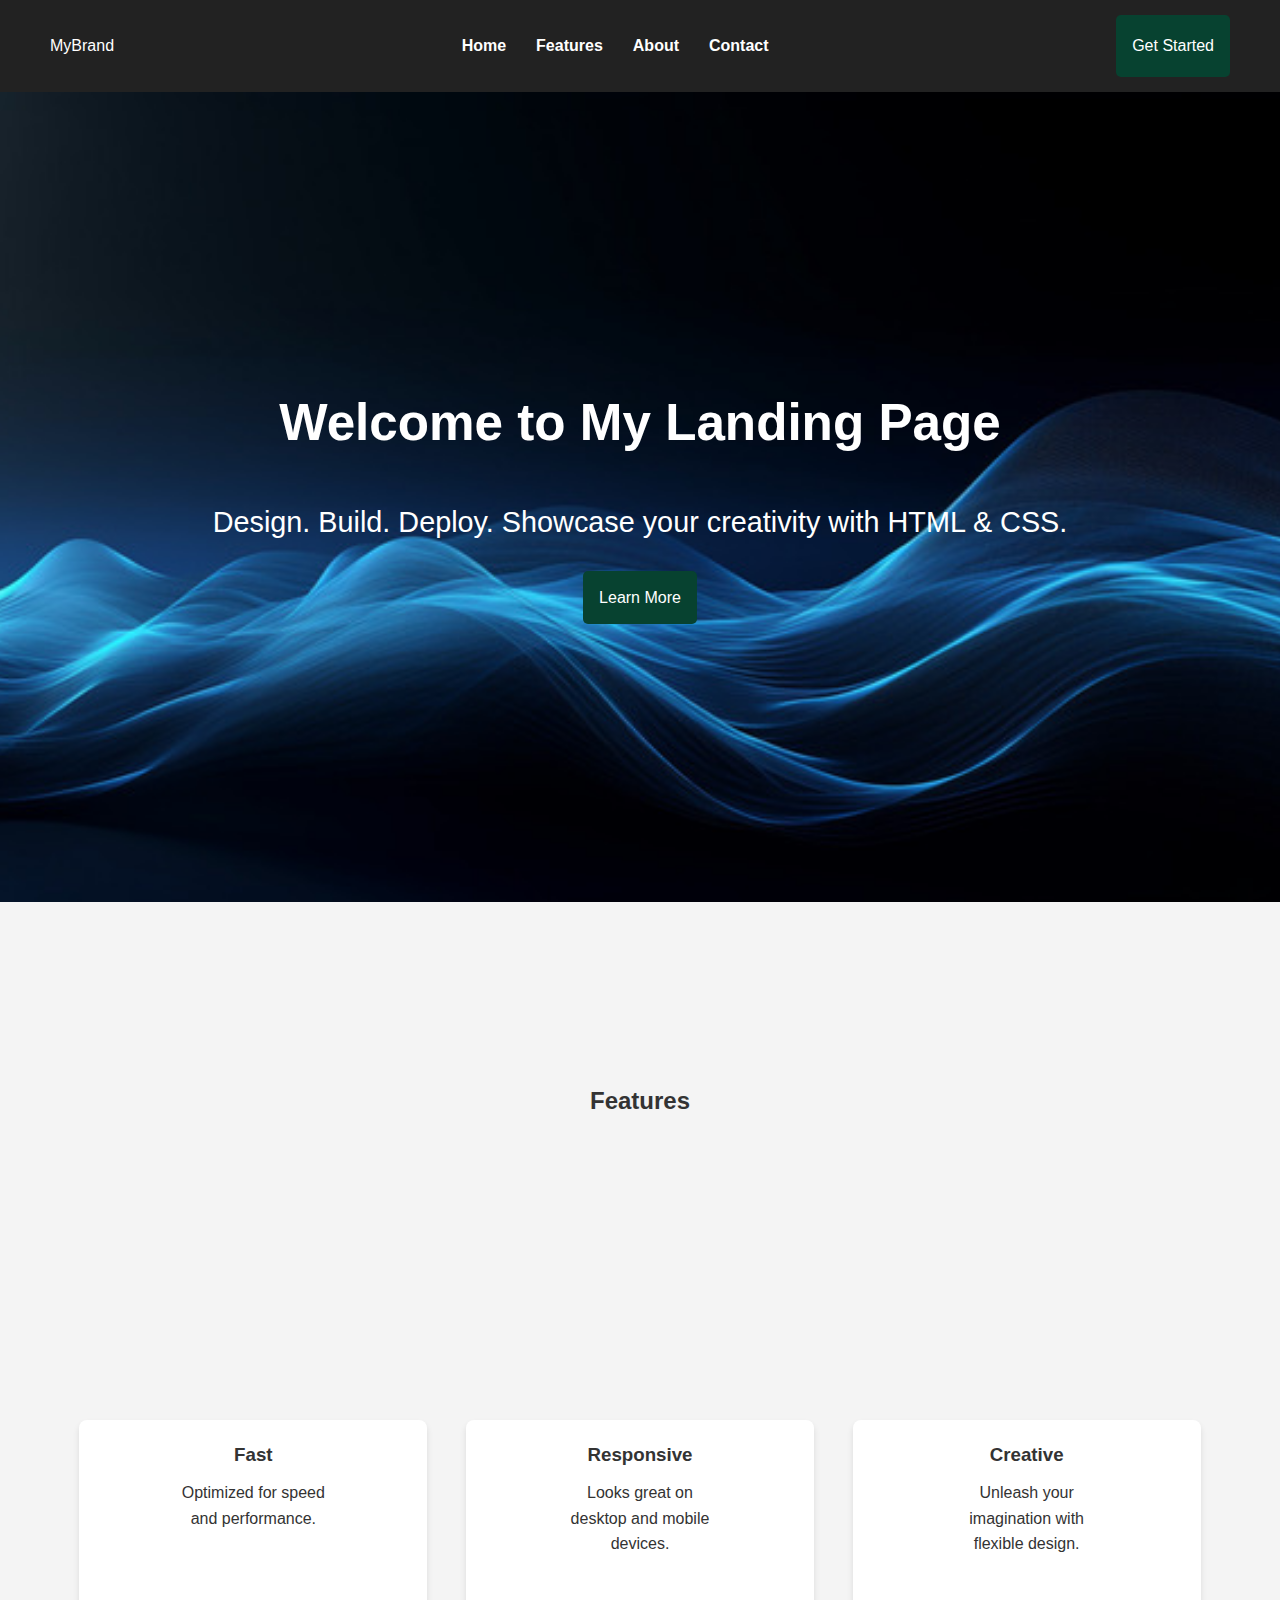
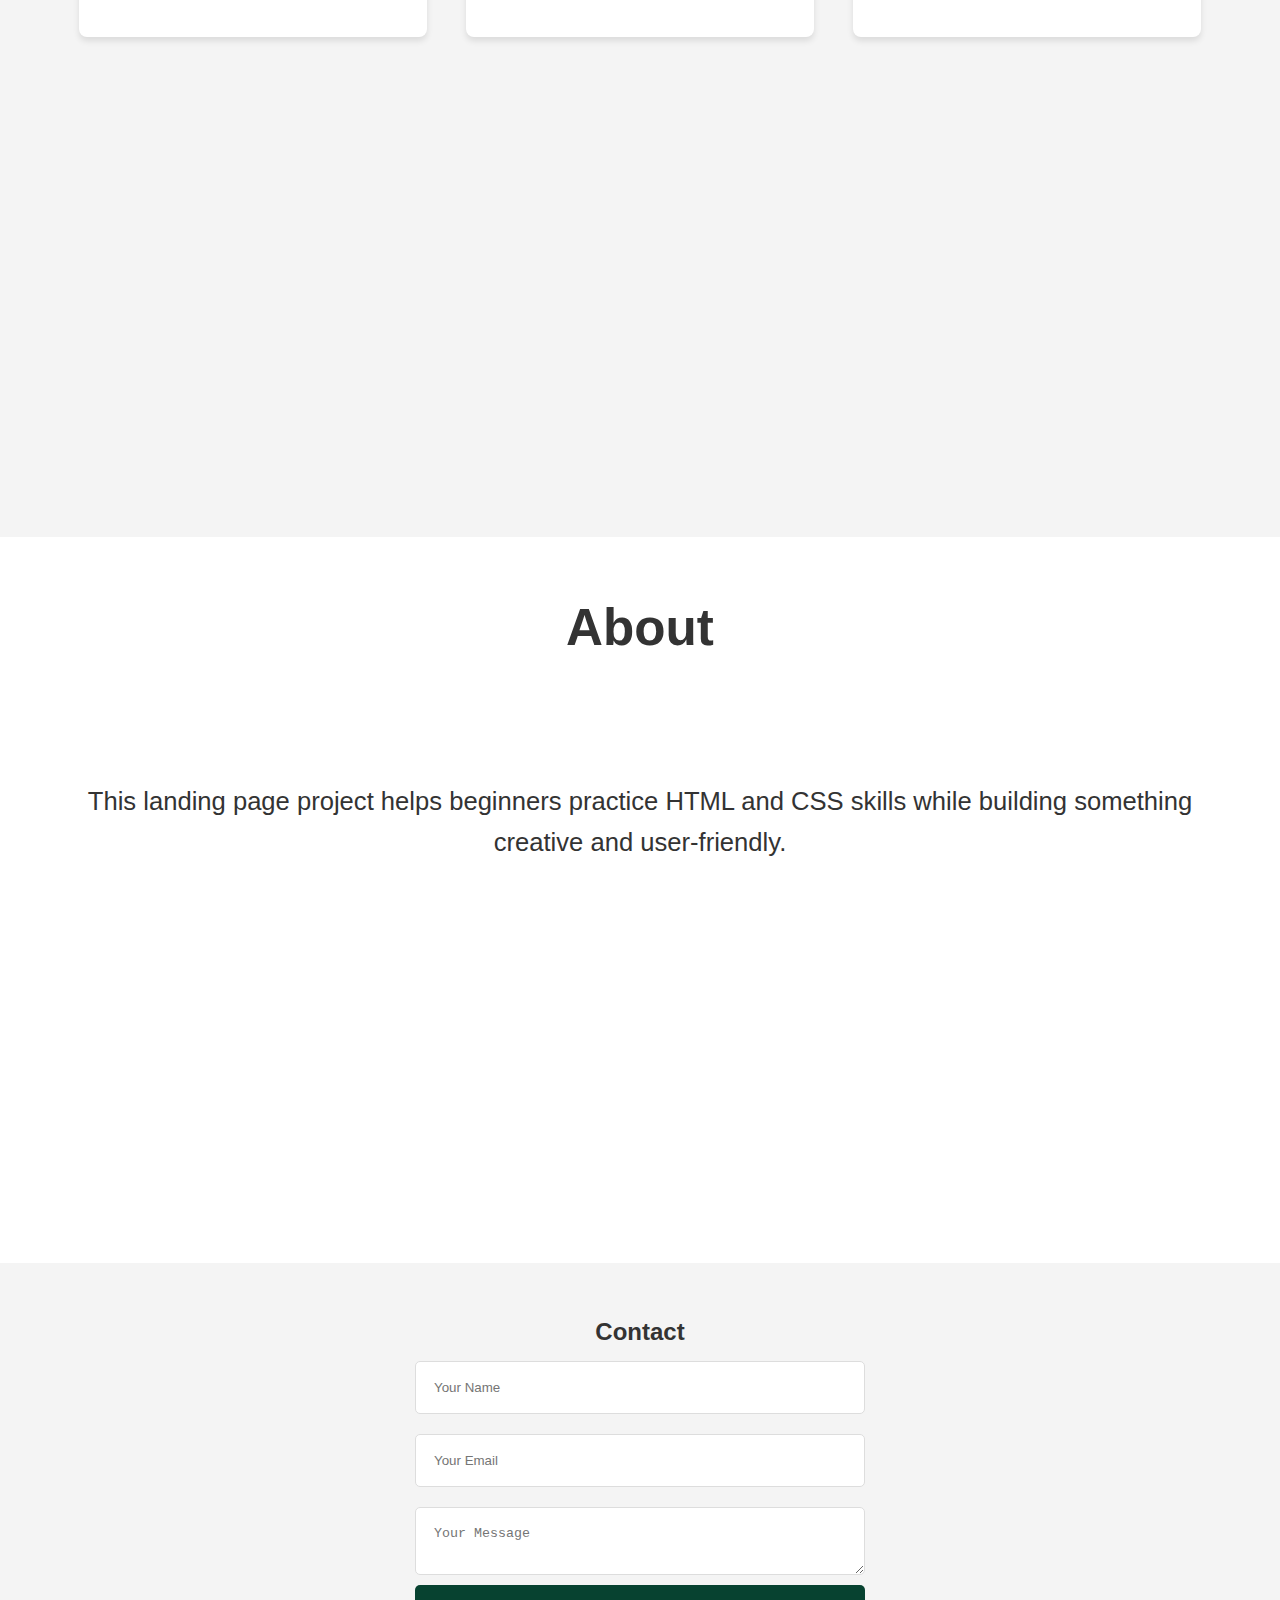
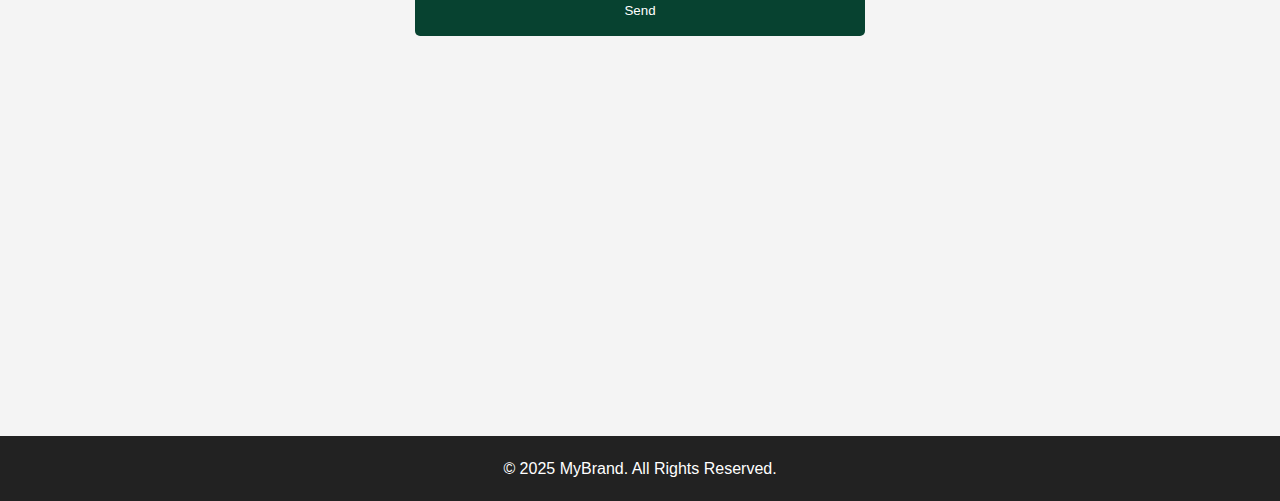
<file: index.html>
<!DOCTYPE html>
<html lang="en">
<head>
  <meta charset="UTF-8">
  <meta name="viewport" content="width=device-width, initial-scale=1.0">
  <title>Landing Page</title>
  <link rel="stylesheet" href="style.css">
</head>
<body>

  <!-- Header / Navbar -->
  <header>
    <nav class="navbar">
      <div class="logo">MyBrand</div>
      <ul class="nav-links">
        <li><a href="#">Home</a></li>
        <li><a href="#features">Features</a></li>
        <li><a href="#about">About</a></li>
        <li><a href="#contact">Contact</a></li>
      </ul>
      <a href="#contact" id="gtstart"class="btn">Get Started</a>
    </nav>
  </header>

  <!-- Hero Section -->
  <section class="hero">
    <div class="hero-content">
      <h1>Welcome to My Landing Page</h1>
      <p>Design. Build. Deploy. Showcase your creativity with HTML & CSS.</p>
      <a href="#features" class="btn">Learn More</a>
    </div>
  </section>

  <!-- Features Section -->
  <section id="features" class="features">
    <h2>Features</h2>
    <div class="feature-box">
      <div class="card">
        <h3>Fast</h3>
        <p>Optimized for speed and performance.</p>
      </div>
      <div class="card">
        <h3>Responsive</h3>
        <p>Looks great on desktop and mobile devices.</p>
      </div>
      <div class="card">
        <h3>Creative</h3>
        <p>Unleash your imagination with flexible design.</p>
      </div>
    </div>
  </section>

  <!-- About Section -->
  <section id="about" class="about">
    <h2>About</h2>
    <p>This landing page project helps beginners practice HTML and CSS skills while building something creative and user-friendly.</p>
  </section>

  <!-- Contact Section -->
  <section id="contact" class="contact">
    <h2>Contact</h2>
    <form>
      <input type="text" placeholder="Your Name" required>
      <input type="email" placeholder="Your Email" required>
      <textarea placeholder="Your Message" required></textarea>
      <button type="submit" class="btn">Send</button>
    </form>
  </section>

  <!-- Footer -->
  <footer>
    <p>© 2025 MyBrand. All Rights Reserved.</p>
  </footer>

</body>
</html>
</file>
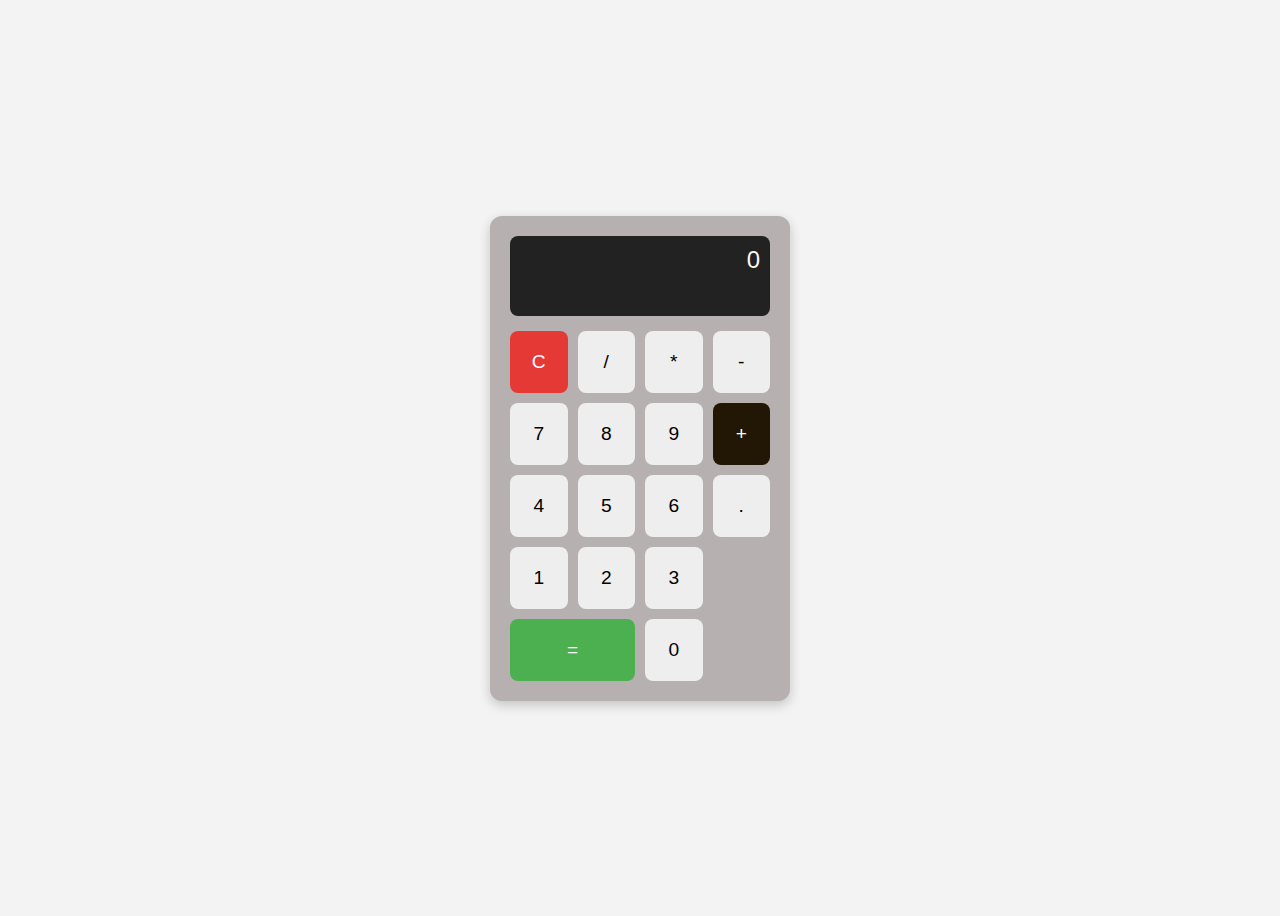
<file: calculator.html>
<!DOCTYPE html>
<html lang="en">
<head>
  <meta charset="UTF-8">
  <meta name="viewport" content="width=device-width, initial-scale=1.0">
  <title>Basic Calculator</title>
  <style>
    body {
      display: flex;
      justify-content: center;
      align-items: center;
      height: 100vh;
      background: #f3f3f3;
      font-family: Arial, sans-serif;
    }

    .calculator {
      width: 260px;
      background: #b6b0b0;
      border-radius: 12px;
      box-shadow: 0px 4px 12px rgba(0,0,0,0.2);
      padding: 20px;
    }

    .display {
      height: 60px;
      background: #222;
      color: #f9f7f7;
      text-align: right;
      padding: 10px;
      font-size: 1.5em;
      border-radius: 8px;
      margin-bottom: 15px;
      overflow-x: auto;
    }

    .buttons {
      display: grid;
      grid-template-columns: repeat(4, 1fr);
      gap: 10px;
    }

    button {
      padding: 20px;
      font-size: 1.2em;
      border: none;
      border-radius: 8px;
      cursor: pointer;
      background: #eee;
      transition: 0.2s;
    }

    button:hover {
      background: #ddd;
    }

    .operator {
      background: #221604;
      color: white;
    }

    .equal {
      grid-column: span 2;
      background: #4caf50;
      color: white;
    }

    .clear {
      background: #e53935;
      color: white;
    }
  </style>
</head>
<body>

  <div class="calculator">
    <div class="display" id="display">0</div>
    <div class="buttons">
      <button class="clear">C</button>
      <button>/</button>
      <button>*</button>
      <button>-</button>

      <button>7</button>
      <button>8</button>
      <button>9</button>
      <button class="operator">+</button>

      <button>4</button>
      <button>5</button>
      <button>6</button>
      <button>.</button>

      <button>1</button>
      <button>2</button>
      <button>3</button>
      <button class="equal">=</button>

      <button>0</button>
    </div>
  </div>

  <script>
    const display = document.getElementById("display");
    const buttons = document.querySelectorAll("button");

    let currentInput = "";

    buttons.forEach(button => {
      button.addEventListener("click", () => {
        const value = button.textContent;

        if (value === "C") {
          currentInput = "";
          display.textContent = "0";
        } else if (value === "=") {
          try {
            currentInput = eval(currentInput).toString();
            display.textContent = currentInput;
          } catch {
            display.textContent = "Error";
            currentInput = "";
          }
        } else {
          currentInput += value;
          display.textContent = currentInput;
        }
      });
    });
  </script>

</body>
</html>
</file>
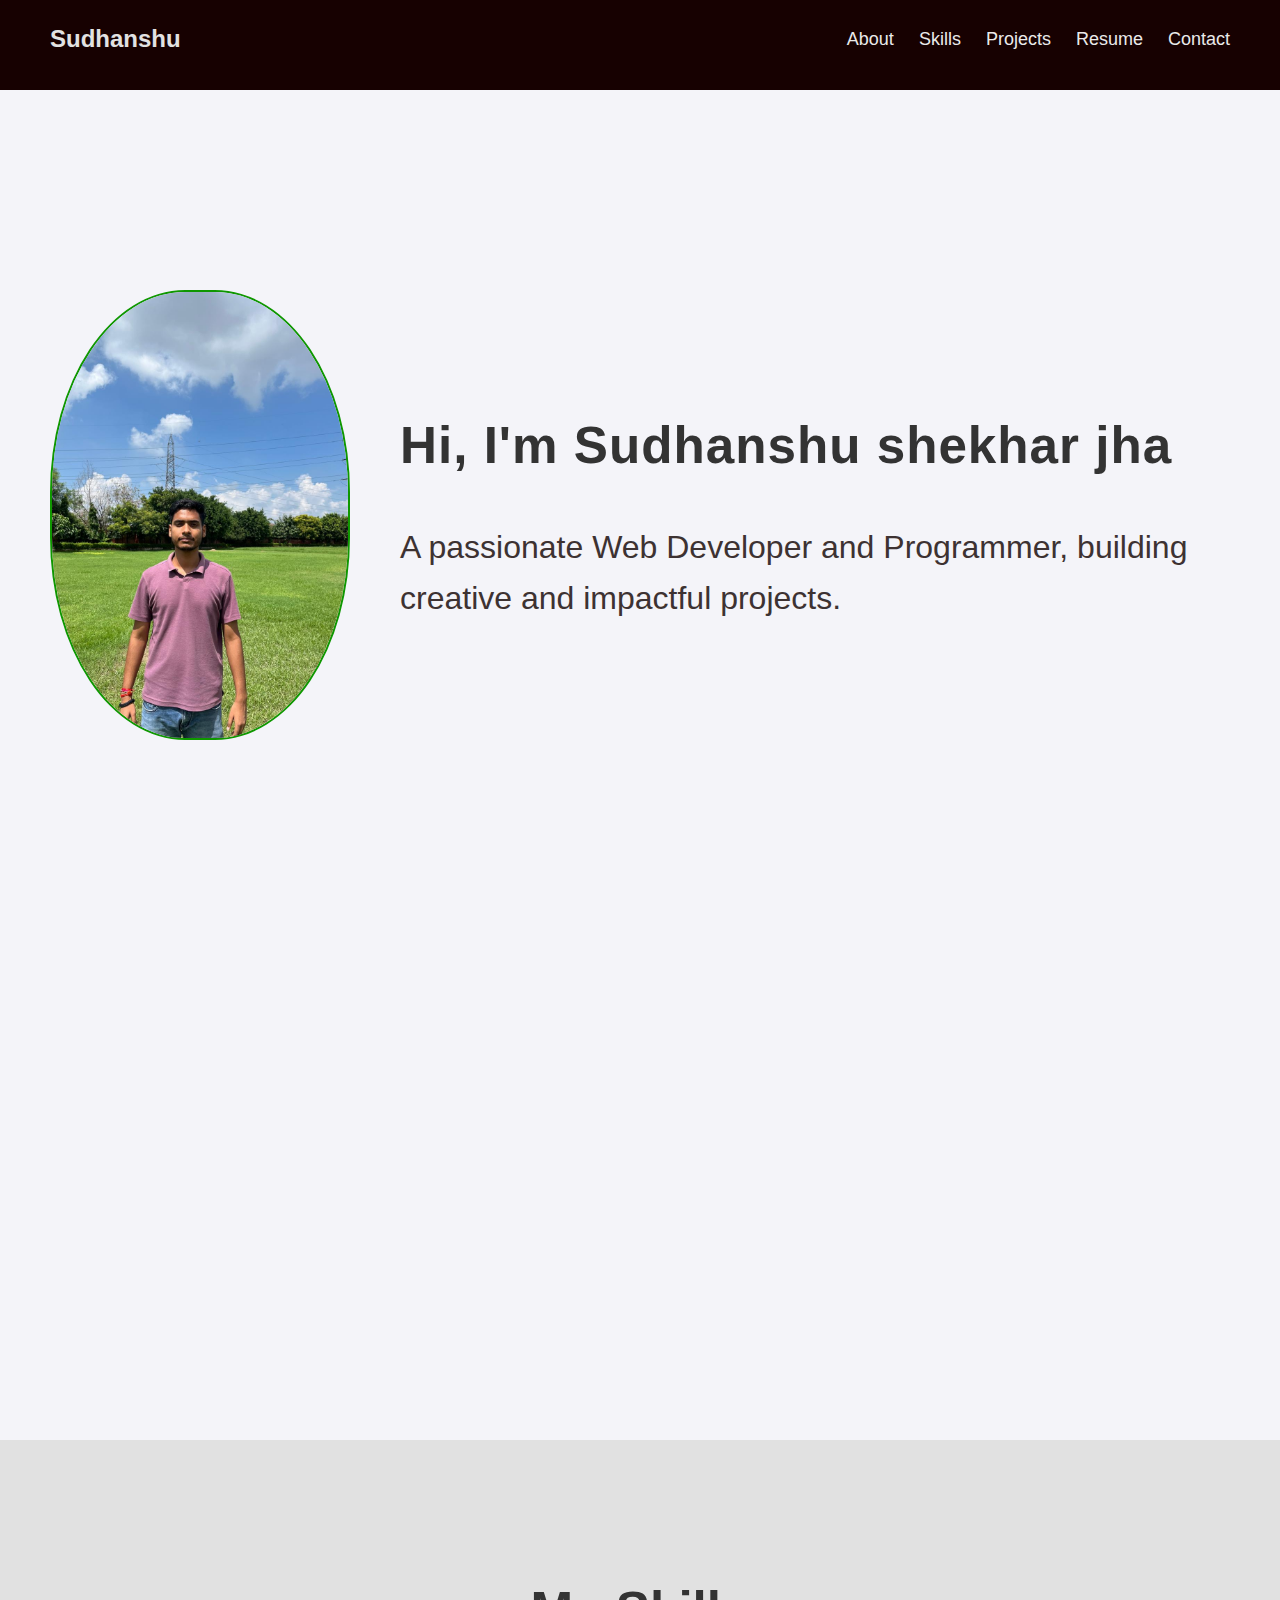
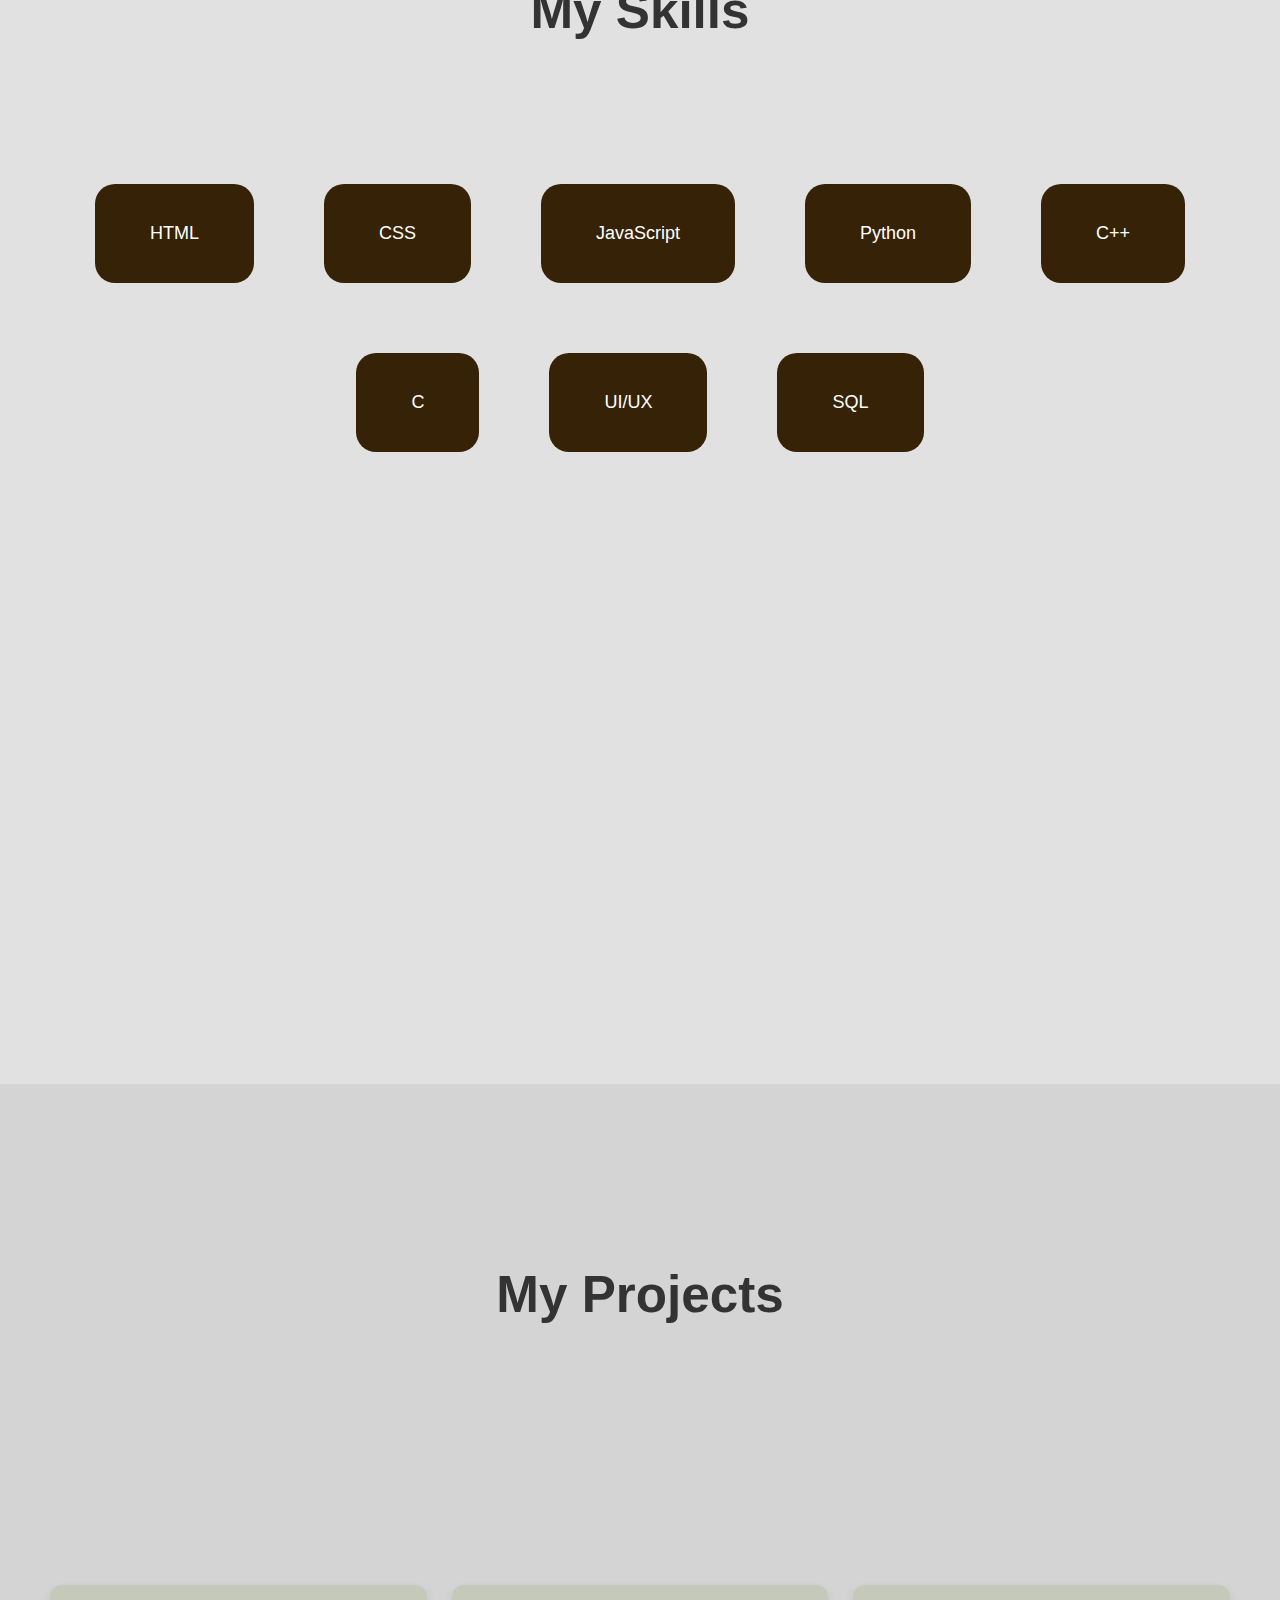
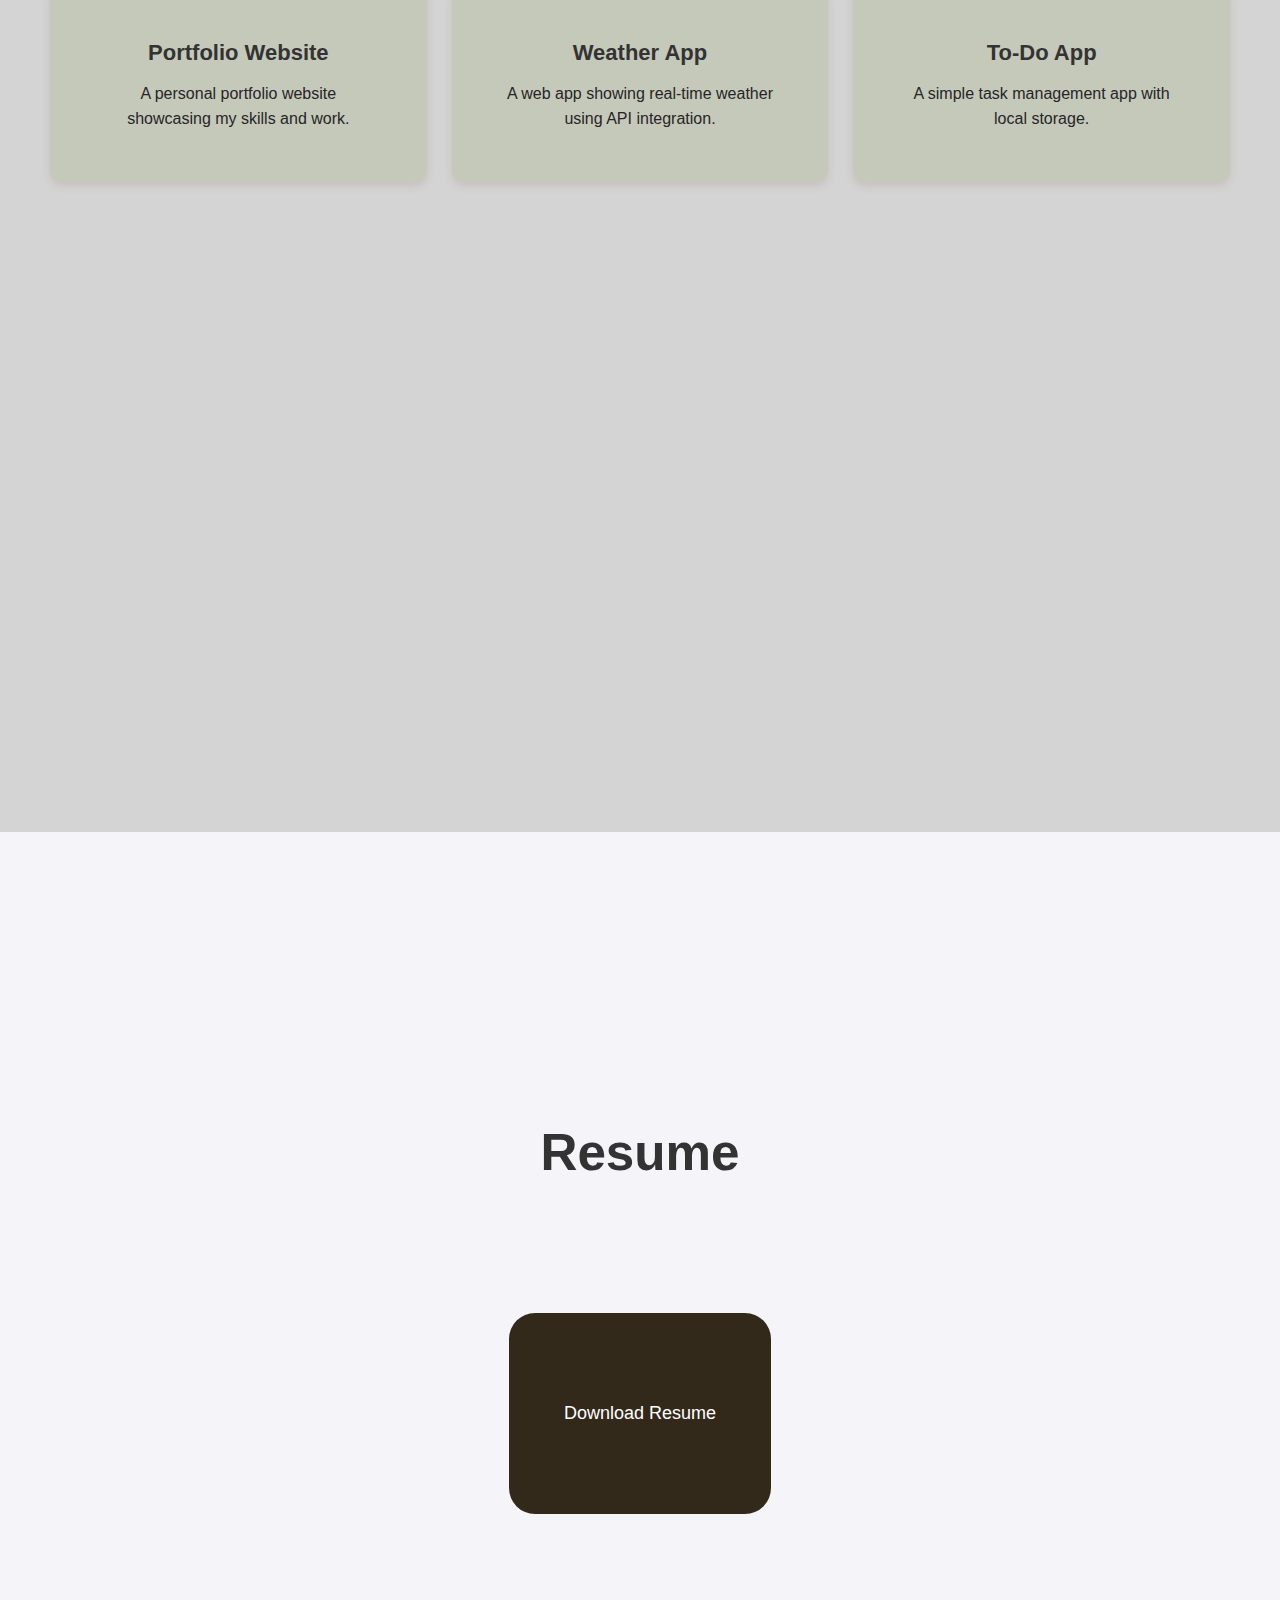
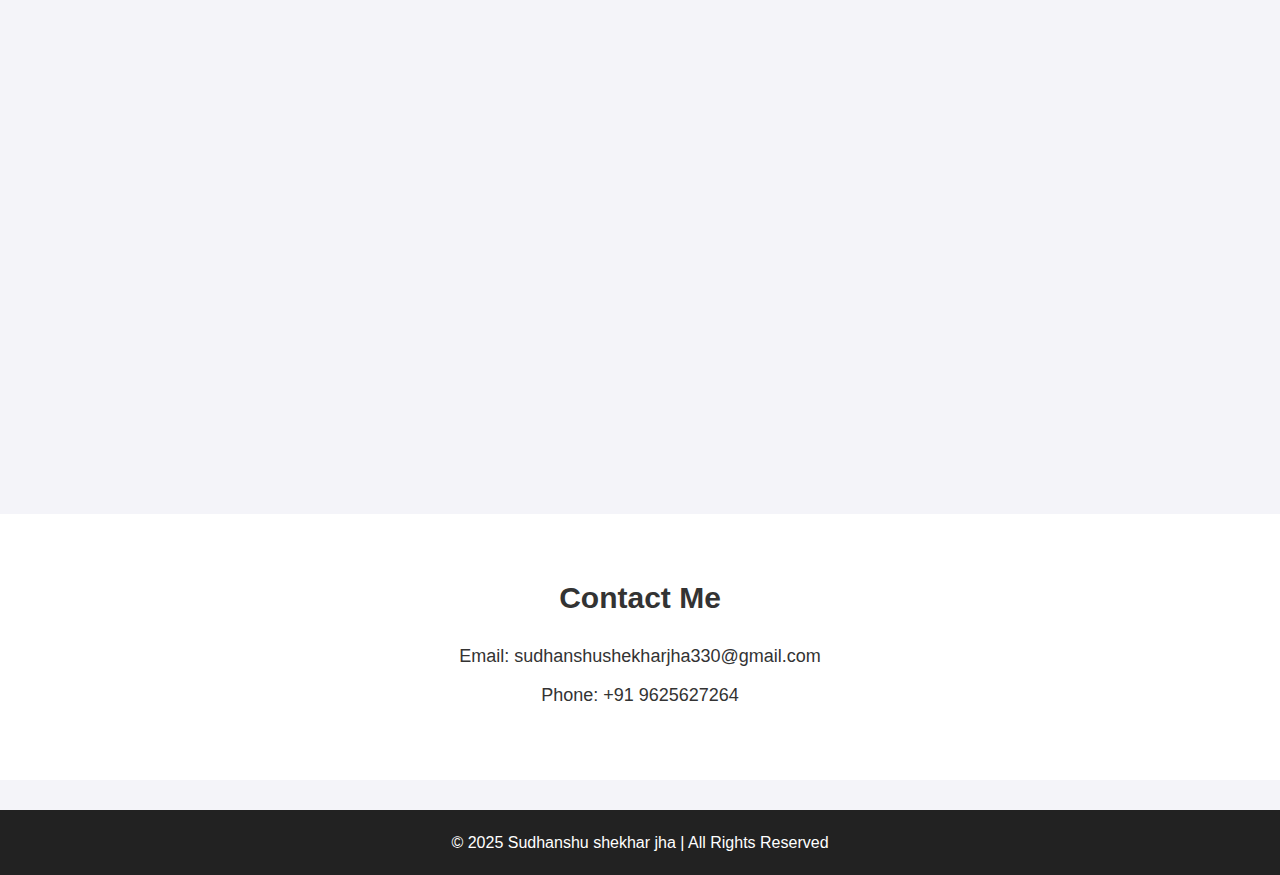
<file: portfolio.html>
<!DOCTYPE html>
<html lang="en">
<head>
  <meta charset="UTF-8">
  <meta name="viewport" content="width=device-width, initial-scale=1.0">
  <title>Sudhanshu's Portfolio</title>
  <style>
    /* Reset */
    * {
      margin: 0;
      padding: 0;
      box-sizing: border-box;
      font-family: 'Poppins', sans-serif;
    }

    body {
      line-height: 1.6;
      background: #f4f4f9;
      color: #333;
    }

    /* Navbar */
    header {
      height: 90px;
      background: #170101;
      padding: 20px 50px;
      position: sticky;
      top: 0;
      z-index: 1000;
    }

    nav {
      display: flex;
      justify-content: space-between;
      align-items: center;
    }

    nav h1 {
      color: #e2e2e2;
      font-size: 24px;
      font-weight: bold;
    }

    nav ul {
      list-style: none;
      display: flex;
      gap: 25px;
    }

    nav ul li a {
      text-decoration: none;
      color: #eaeaea;
      font-size: 18px;
      font-weight: 500;
      transition: 0.3s;
    }

    nav ul li a:hover {
      color: #948794;
    }

    /* Hero Section */
    .hero {
      display: flex;
      align-items: center;
      justify-content: center;
      gap: 50px;
      padding: 200px 50px 700px 50px;
    }

    .hero img {
      width: 300px;
      height: 450px;
      border-radius: 45%;
      border: 2px solid #0f9700;
      object-fit: cover;
    }

    .hero-text h2 {
      font-size: 3.2rem;
      margin-bottom: 35px;
      letter-spacing: 1px;
    }

    .hero-text p {
      font-size: 2rem;
      font-weight: 50;
      color: #3d3232;
    }

    /* Skills Section */
    #skills {
      padding: 60px 50px 600px 50px;
      background: #e1e1e1;
      text-align: center;
    }

    #skills h2 {
      margin-bottom: 100px;
      font-size: 32px;
      padding-top: 70px;
      font-size: 3.2rem;
    }

    .skill-list {
      display: flex;
      justify-content: center;
      flex-wrap: wrap;
      gap: 70px;
      padding: 2rem;
    }

    .skill {
      background: #362307;
      color: #fff;
      padding: 35px 55px;
      border-radius: 20px;
      font-size: 18px;
      transition: 0.3s ease-in-out;
    }

    .skill:hover {
      background: #03202a;
      transform: scale(1.3);
    }

    /* Projects Section */
    #projects {
      padding: 80px 50px 650px;
      background: #d4d4d4;
      text-align: center;
    }

    #projects h2 {
      margin-bottom: 250px;
      font-size: 30px;
      font-size: 3.2rem;
      padding-top: 90px;
    }

    .project-cards {
      display: grid;
      grid-template-columns: repeat(auto-fit, minmax(280px, 1fr));
      gap: 25px;
    }

    .card {
      background: #c5c9ba;
      border-radius: 12px;
      padding: 50px;
      box-shadow: 0 4px 10px rgba(103, 0, 0, 0.1);
      transition: 0.3s;
    }

    .card:hover {
      transform: translateY(-10px);
    }

    .card h3 {
      margin-bottom: 10px;
      font-size: 22px;
    }

    .card p {
      font-size: 16px;
      color: #272527;
    }

    /* Resume Section */
    #resume {
      padding: 80px 60px ;
      text-align: center;
      padding-bottom:600px;
    }

    #resume h2 {
      margin-bottom: 20px;
      padding-bottom: 6.2rem;
      padding-top: 200px;
      font-size: 3.2rem;

    }

    .resume-btn {
      background: #33291b;
      color: #fff;
      padding: 90px 55px;
      border: none;
      border-radius: 26px;
      font-size: 18px;
      cursor: pointer;
      transition: 0.3s;
    }

    .resume-btn:hover {
      background: #51e600;
      transform: scale(1.1);
      color: #170101;
      
    }

    /* Contact Section */
    #contact {
      padding: 60px 50px;
      background: #fff;
      text-align: center;
    }

    #contact h2 {
      margin-bottom: 20px;
      font-size: 30px;
    }

    .contact-info p {
      font-size: 18px;
      margin: 10px 0;
    }

    /* Footer */
    footer {
      background: #222;
      color: #fff;
      text-align: center;
      padding: 20px;
      margin-top: 30px;
    }
  </style>
</head>
<body>
  <!-- Navbar -->
  <header>
    <nav>
      <h1>Sudhanshu</h1>
      <ul>
        <li><a href="#about">About</a></li>
        <li><a href="#skills">Skills</a></li>
        <li><a href="#projects">Projects</a></li>
        <li><a href="#resume">Resume</a></li>
        <li><a href="#contact">Contact</a></li>
      </ul>
    </nav>
  </header>

  <!-- Hero -->
  <section class="hero" id="about">
    <img src="myphoto.jpeg" alt="Your Photo">
    <div class="hero-text">
      <h2>Hi, I'm Sudhanshu shekhar jha</h2>
      <p>A passionate Web Developer and Programmer, building creative and impactful projects.</p>
    </div>
  </section>

  <!-- Skills -->
  <section id="skills">
    <h2>My Skills</h2>
    <div class="skill-list">
      <div class="skill">HTML</div>
      <div class="skill">CSS</div>
      <div class="skill">JavaScript</div>
      <div class="skill">Python</div>
      <div class="skill">C++</div>
      <div class="skill">C</div>
      <div class="skill">UI/UX</div>
      <div class="skill">SQL</div>

    </div>
  </section>

  <!-- Projects -->
  <section id="projects">
    <h2>My Projects</h2>
    <div class="project-cards">
      <div class="card">
        <h3>Portfolio Website</h3>
        <p>A personal portfolio website showcasing my skills and work.</p>
      </div>
      <div class="card">
        <h3>Weather App</h3>
        <p>A web app showing real-time weather using API integration.</p>
      </div>
      <div class="card">
        <h3>To-Do App</h3>
        <p>A simple task management app with local storage.</p>
      </div>
    </div>
  </section>

  <!-- Resume -->
  <section id="resume">
    <h2>Resume</h2>
    <a href="sudhanshuresume.pdf" download>
      <button class="resume-btn">Download Resume</button>
    </a>
  </section>

  <!-- Contact -->
  <section id="contact">
    <h2>Contact Me</h2>
    <div class="contact-info">
      <p>Email: sudhanshushekharjha330@gmail.com</p>
      <p>Phone: +91 9625627264</p>
    </div>
  </section>

  <!-- Footer -->
  <footer>
    <p>&copy; 2025 Sudhanshu shekhar jha | All Rights Reserved</p>
  </footer>
</body>
</html>
</file>
<file: style.css>
* {
  margin: 0;
  padding: 0;
  box-sizing: border-box;
}

body {
  font-family: Arial, sans-serif;
  line-height: 1.6;
  color: #333;
}

/* Navbar */
header {
  background: #222;
  color: #fff;
  padding: 15px 50px;
}
.navbar {
  display: flex;
  justify-content: space-between;
  align-items: center;
}
.nav-links {
  list-style: none;
  display: flex;
}
.nav-links li {
  margin: 0 15px;
}
.nav-links a{
  color: #fff;
  text-decoration: none;
  font-weight: bold;
}
.nav-links a:hover{
    color: #e55b00;
} 
#gtstart:hover{
    background-color: aqua;
    color: #222;

}
.btn {
  background: #074230;
  color: #fff;
  padding: 18px 16px;
  border-radius: 5px;
  text-decoration: none;
  transition: 0.3s;
}
.btn:hover {
  background: #e55b00;
}

/* Hero Section */
.hero {
  background: url('landingpageimg.jpg') no-repeat center center/cover;
  height: 90vh;
  display: flex;
  justify-content: center;
  align-items: center;
  text-align: center;
  color: white;
}
.hero h1 {
  font-size: 3.2rem;
  margin-bottom: 35px;
}
.hero p {
  margin-bottom: 40px;
  font-size: 1.8rem;
}

/* Features */
.features {
  padding:  50px 60px 500px;
  text-align: center;
  background: #f4f4f4;
  padding-top: 180px;
  margin-bottom: ;
}
.feature-box {
  display: flex;
  justify-content: space-around;
  margin-top: 300px;
}
.card {
  background: #fff;
  
  padding: 20px 100px 80px;
  border-radius: 8px;
  width: 30%;
  box-shadow: 0 4px 6px rgba(0,0,0,0.1);
  transition: all 0.3s ease-in;
}
.card h3 {
  margin-bottom: 10px;
}

.card:hover{
    background-color: #93dfc8;
}

/* About */
.about {
  padding: 50px 50px 400px;
  text-align: center;
  
}
.about h2{
    font-size: 3.2rem;
    padding-bottom: 80px;

}

.about p{
    padding-top: 32px;
    font-size: 1.6rem;
}

/* Contact */
.contact {
  padding: 50px 50px 400px;
  
  text-align: center;
  background: #f4f4f4;
}
.contact form {
  max-width: 450px;
  margin: auto;
  display: flex;
  flex-direction: column;
}
.contact input, .contact textarea {
  padding: 18px;
  margin: 10px 0;
  border: 1px solid #ddd;
  border-radius: 5px;
}
.contact button {
  border: none;
  cursor: pointer;
}

/* Footer */
footer {
  background: #222;
  color: white;
  text-align: center;
  padding: 20px;
}
</file>
